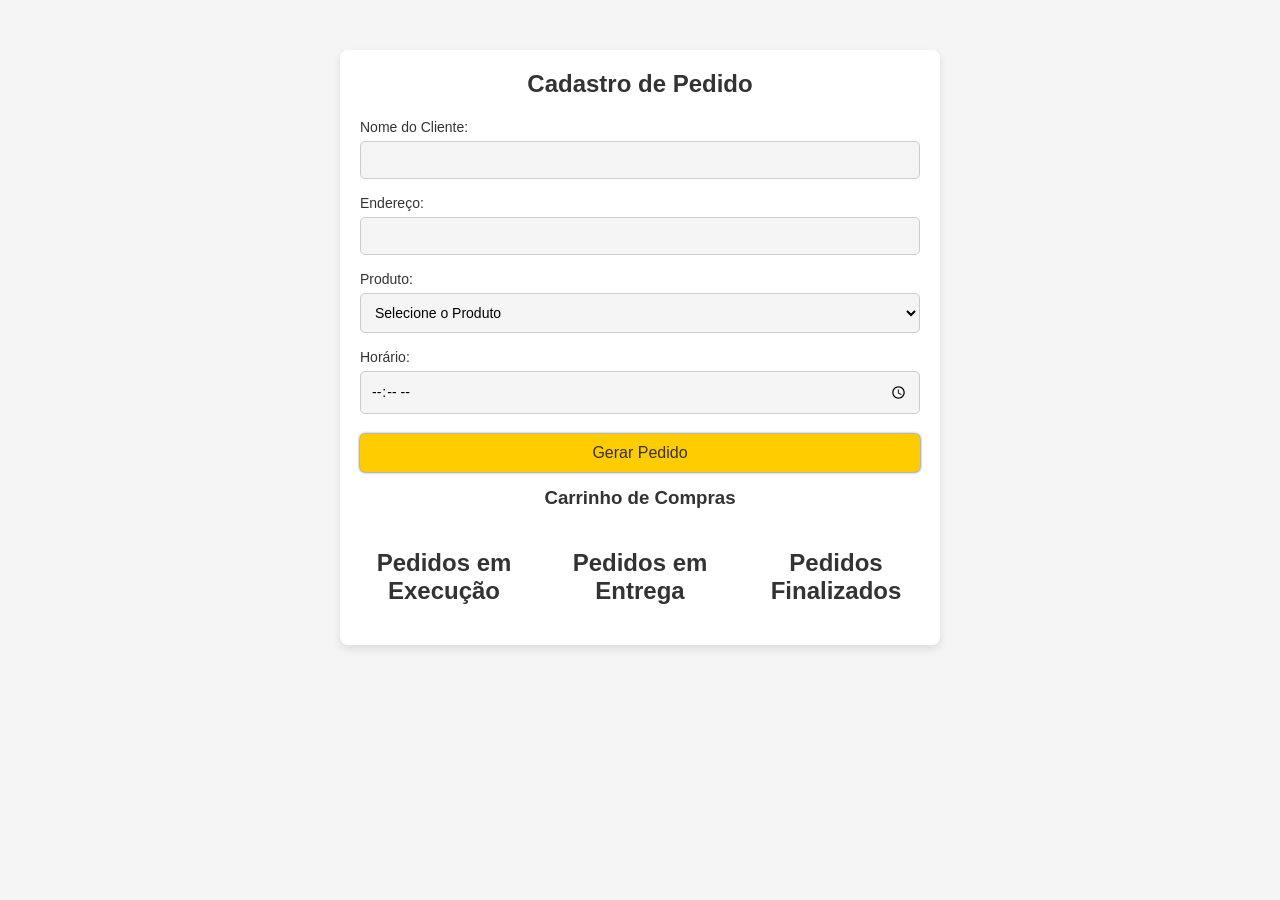
<file: index.html>
<!DOCTYPE html>
<html lang="en">
<head>
    <!-- Direcionar para a página ./pages/home.html -->
    <meta http-equiv="refresh" content="0; url=./pages/home.html" />
</head>
<body>
    
</body>
</html>
</file>
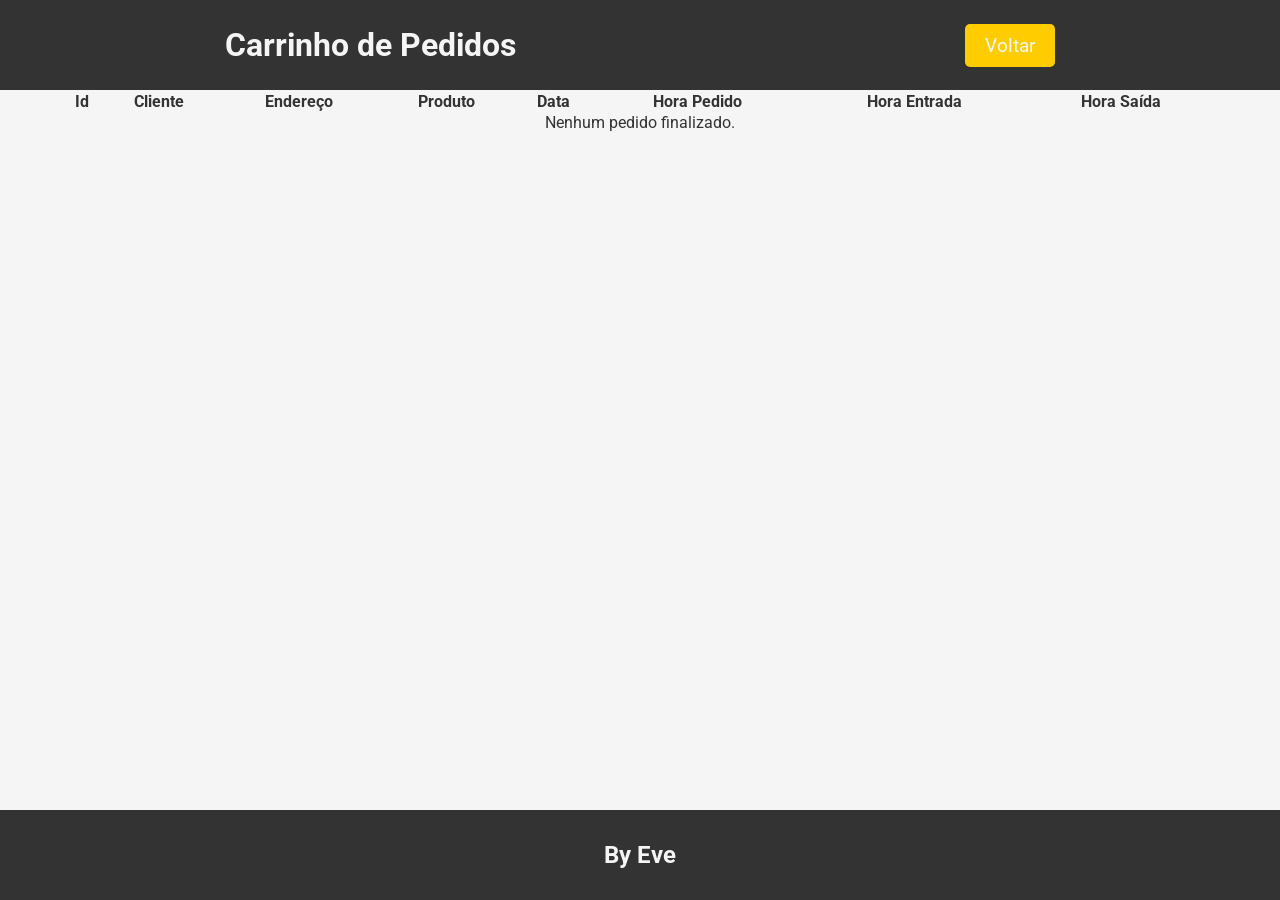
<file: pages/finalizados.html>
<!DOCTYPE html>
<html lang="en">
<head>
    <meta charset="UTF-8">
    <meta name="viewport" content="width=device-width, initial-scale=1.0">
    <link rel="shortcut icon" href="../assets/icone.png" type="image/x-icon">
    <link rel="stylesheet" href="../style/finalizados.css">
    <title>Lanchonete Delivery</title>
</head>
<body>
    <header>
        <h1>Carrinho de Pedidos</h1>
        <nav>
            <button onclick="window.location.href='./home.html'">Voltar</button>
        </nav>
    </header>
    <main>
        <table>
            <thead>
                <tr>
                    <th>Id</th>
                    <th>Cliente</th>
                    <th>Endereço</th>
                    <th>Produto</th>
                    <th>Data</th>
                    <th>Hora Pedido</th>
                    <th>Hora Entrada</th>
                    <th>Hora Saída</th>
                </tr>
            </thead>
            <tbody id="carrinho-itens"></tbody>
        </table>
    </main>
    <footer>
        <h2>By Eve</h2>
    </footer>

    <script src="../script/finalizados.js"></script>
</body>
</html>
</file>
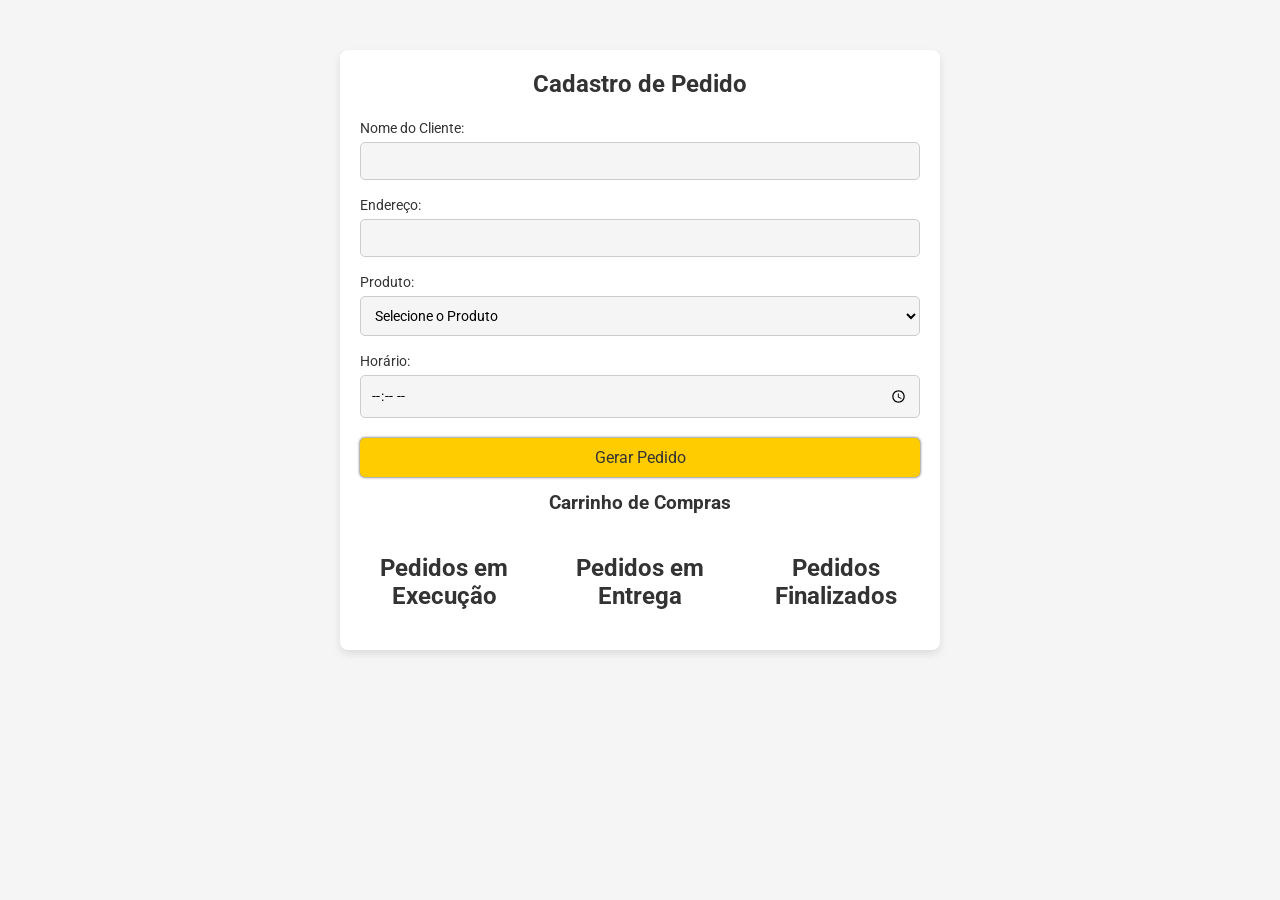
<file: pages/home.html>
<!DOCTYPE html>
<html lang="pt-br">
<head>
    <meta charset="UTF-8">
    <meta name="viewport" content="width=device-width, initial-scale=1.0">
    <link rel="shortcut icon" href="../assets/icone.png" type="image/x-icon">
    <title>Cadastro de Pedido</title>
    <link rel="stylesheet" href="../style/home.css">
</head>
<body>
    <div class="container">
        <h2>Cadastro de Pedido</h2>
        <form id="form-pedido">
            <div class="form-group">
                <label for="nome">Nome do Cliente:</label>
                <input type="text" id="nome" name="nome" required>
            </div>
            <div class="form-group">
                <label for="endereco">Endereço:</label>
                <input type="text" id="endereco" name="endereco" required>
            </div>
            <div class="form-group">
                <label for="produto">Produto:</label>
                <select id="produto" name="produto" required>
                    <option value="">Selecione o Produto</option>
                    <option value="Hamburguer">Hamburguer</option>
                    <option value="X-Burguer">X-Burguer</option>
                    <option value="X-Salada">X-Salada</option>
                    <option value="X-Bacon">X-Bacon</option>
                    <option value="X-Egg">X-Egg</option>
                    <option value="X-Tudo">X-Tudo</option>
                </select>
            </div>
            <div class="form-group">
                <label for="horario">Horário:</label>
                <input type="time" id="horario" name="horario" required>
            </div>
            <div class="form-group">
                <button type="submit">Gerar Pedido</button>
            </div>
        </form>

        <div id="carrinho">
            <h3>Carrinho de Compras</h3>
            <div id="carrinho-itens"></div>
        </div>

        <div class="columns">
            <div class="column" id="emExecucao">
                <h2>Pedidos em Execução</h2>
                <div id="listagemExecucao"></div>
            </div>
            
            <div class="column" id="emEntrega">
                <h2>Pedidos em Entrega</h2>
                <div id="listagemEntrega"></div>
            </div>

            <div class="column" id="finalizados">
                <h2>Pedidos Finalizados</h2>
                <div id="listagemFinalizados"></div>
            </div>
        </div>
    </div>

    <script src="../script/home.js"></script>
</body>
</html>
</file>
<file: style/finalizados.css>
@import url('style.css');

header, footer{
    width: 100%;
    height: 10vh;
    display: flex;
    flex-direction: row;
    justify-content: space-around;
    align-items: center;
    background-color: var(--c1);
    color: var(--c5);
}

main{
    width: 100%;
    height: 80vh;
    display: flex;
    flex-direction: column;
    justify-content: flex-start;
    align-items: center;
    gap: 10px;
    background-color: var(--c5);
    color: var(--c1);
    overflow-y: auto;
}

table{
    width: 90%;
    & img{
        width: 80px;
        height: 80px;
    }
    & input{
        width: 40px;
        padding: 5px;
        text-align: center;
    }
}

@media screen and (max-width: 700px) {
    thead{
        display: none;
    }
    tr{
        width: 100%;
        display: flex;
        flex-direction: column;
        justify-content: space-between;
        align-items: center;
        border-bottom: solid 1px var(--c1);
    }
}
</file>
<file: style/home.css>
@import url('style.css');

/* Definindo as variáveis de cor */
:root {
    --c1: #333333;
    --c2: #FFCC00;
    --c3: #FF0000;
    --c4: #CCCCCC;
    --c5: #F5F5F5;
    --t1: rgba(0, 0, 0, 0.8);
    --t2: rgba(255, 255, 255, 0.8);
}

/* Estilos para header e footer */
header, footer {
    width: 100%;
    height: 10vh;
    display: flex;
    flex-direction: row;
    justify-content: space-around;
    align-items: center;
    background-color: var(--c1);
    color: var(--c5);
}

header button, footer button {
    background-image: url('../assets/icone.png');
    background-size: cover;
    background-color: transparent;
    border: none;
    cursor: pointer;
}

header button:hover, footer button:hover {
    padding: 15px 25px;
    background-color: transparent;
}

/* Estilos para o corpo */
body {
    font-family: Arial, sans-serif;
    background-color: var(--c5);
    margin: 0;
    padding: 0;
}

/* Estilos para o container do formulário */
.container {
    max-width: 600px;
    margin: 50px auto;
    padding: 20px;
    background-color: white;
    box-shadow: 0 4px 8px rgba(0, 0, 0, 0.1);
    border-radius: 8px;
}

/* Estilo do título */
h2 {
    text-align: center;
    margin-bottom: 20px;
    color: var(--c1);
}

/* Estilos para os grupos de formulário */
.form-group {
    margin-bottom: 15px;
}

label {
    font-size: 14px;
    color: var(--c1);
}

/* Estilos para inputs, selects e botões */
input, select, button {
    width: 100%;
    padding: 10px;
    margin-top: 5px;
    border-radius: 5px;
    border: 1px solid var(--c4);
    font-size: 14px;
}

input, select {
    background-color: var(--c5);
}

button {
    background-color: var(--c2);
    color: var(--c1);
    border: none;
    cursor: pointer;
    font-size: 16px;
    transition: background-color 0.3s ease;
}

button:hover {
    background-color: var(--c3);
}

/* Estilos para os cards de pedidos */
.pedido-card {
    background-color: var(--c5);
    padding: 15px;
    margin: 10px 0;
    border: 1px solid var(--c4);
    border-radius: 8px;
}

.pedido-card button {
    margin-top: 10px;
    background-color: var(--c2);
    color: var(--c1);
    padding: 8px;
    cursor: pointer;
    border: none;
}

.pedido-card button:hover {
    background-color: var(--c3);
}

/* Estilos para as colunas de pedidos */
.columns {
    display: flex;
    justify-content: space-between;
    margin-top: 40px;
}

.column {
    width: 30%;
}

h3 {
    text-align: center;
    color: var(--c1);
}

/* Responsividade */
@media (max-width: 768px) {
    .columns {
        flex-direction: column;
    }

    .column {
        width: 100%;
        margin-bottom: 20px;
    }
}
</file>
